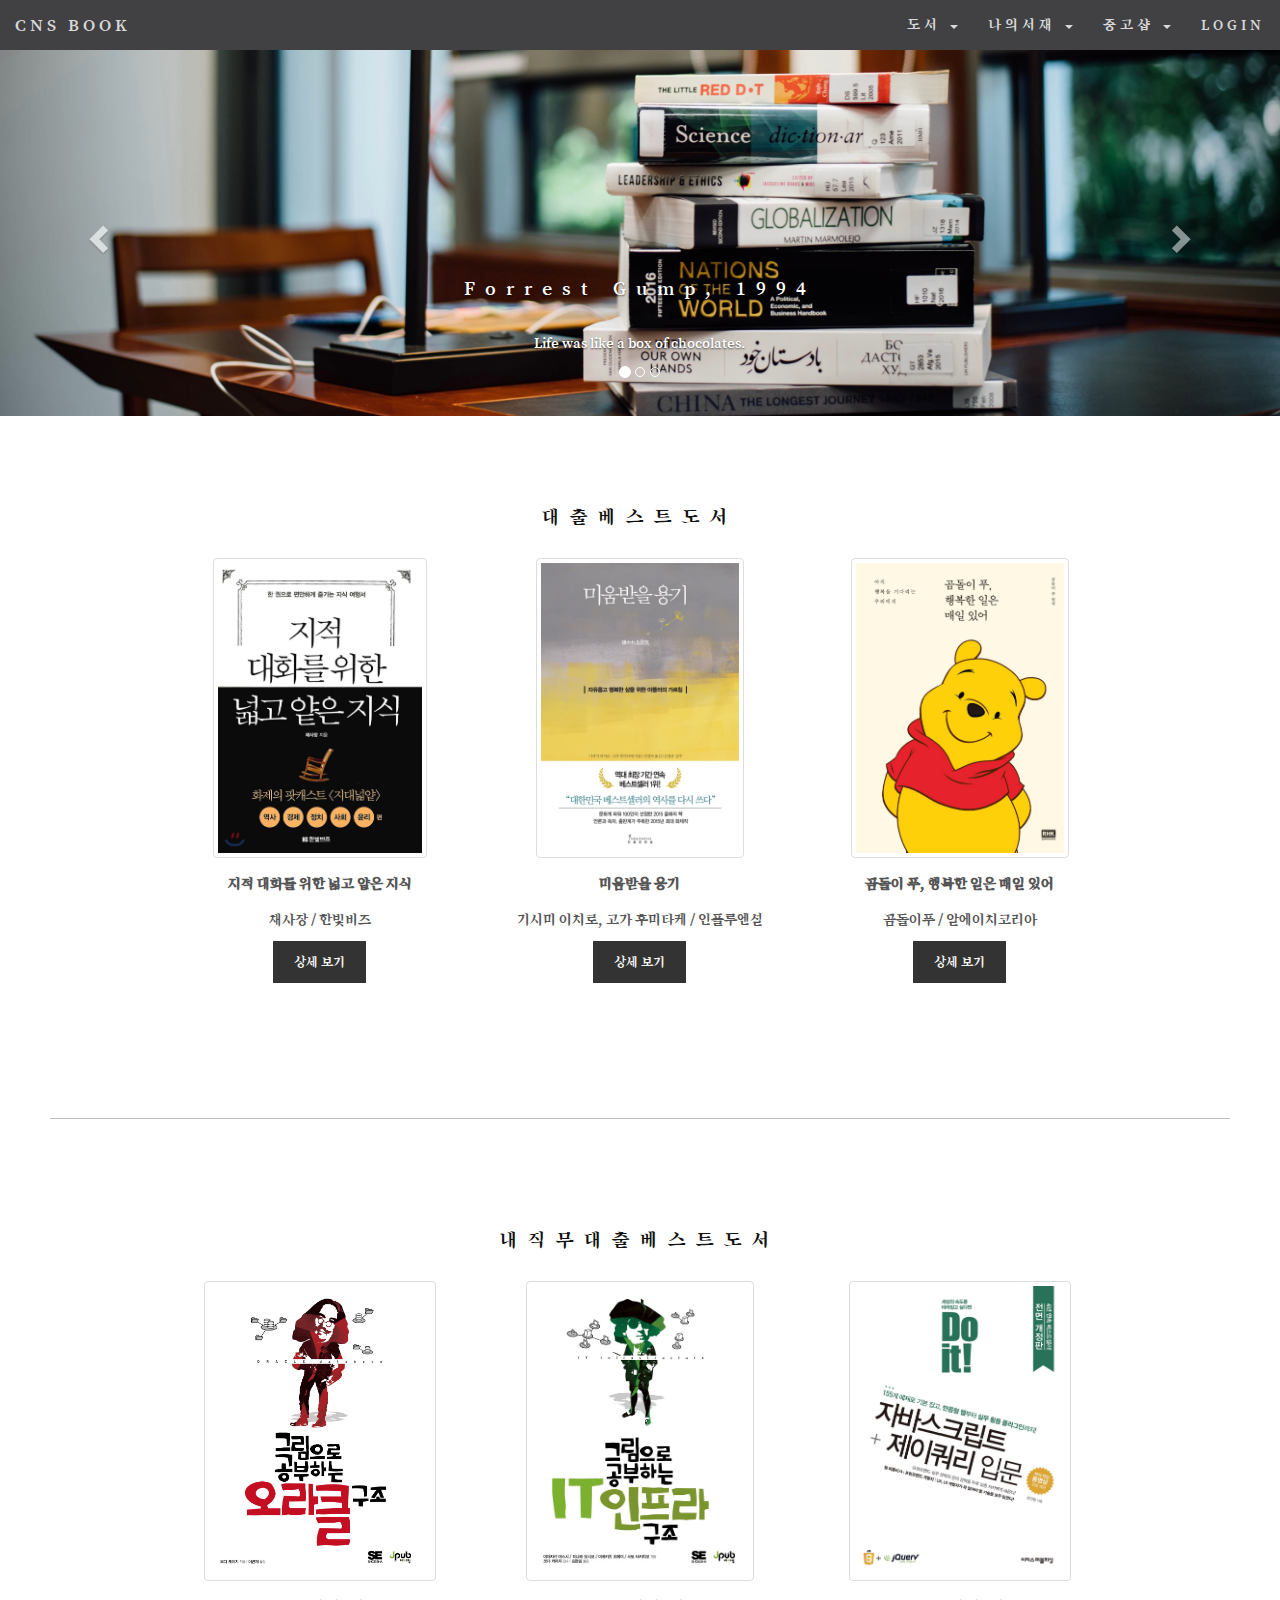
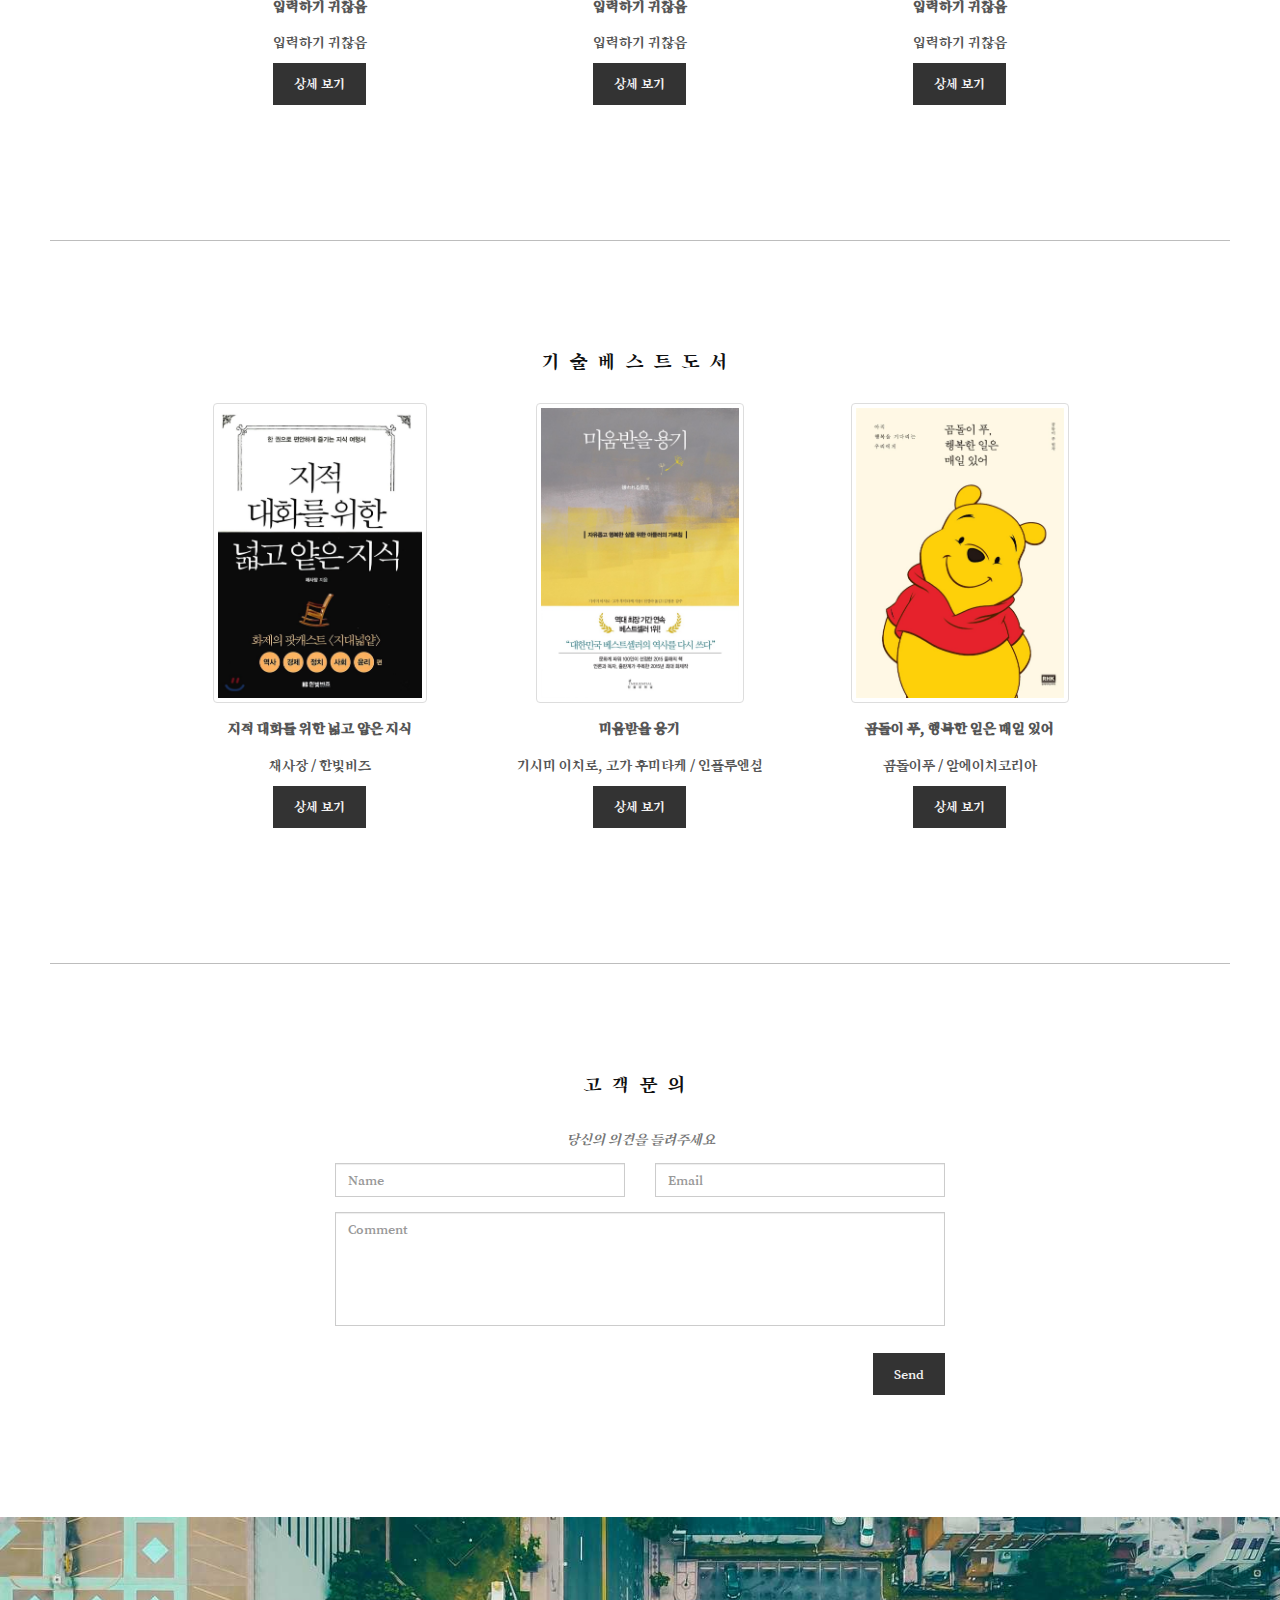
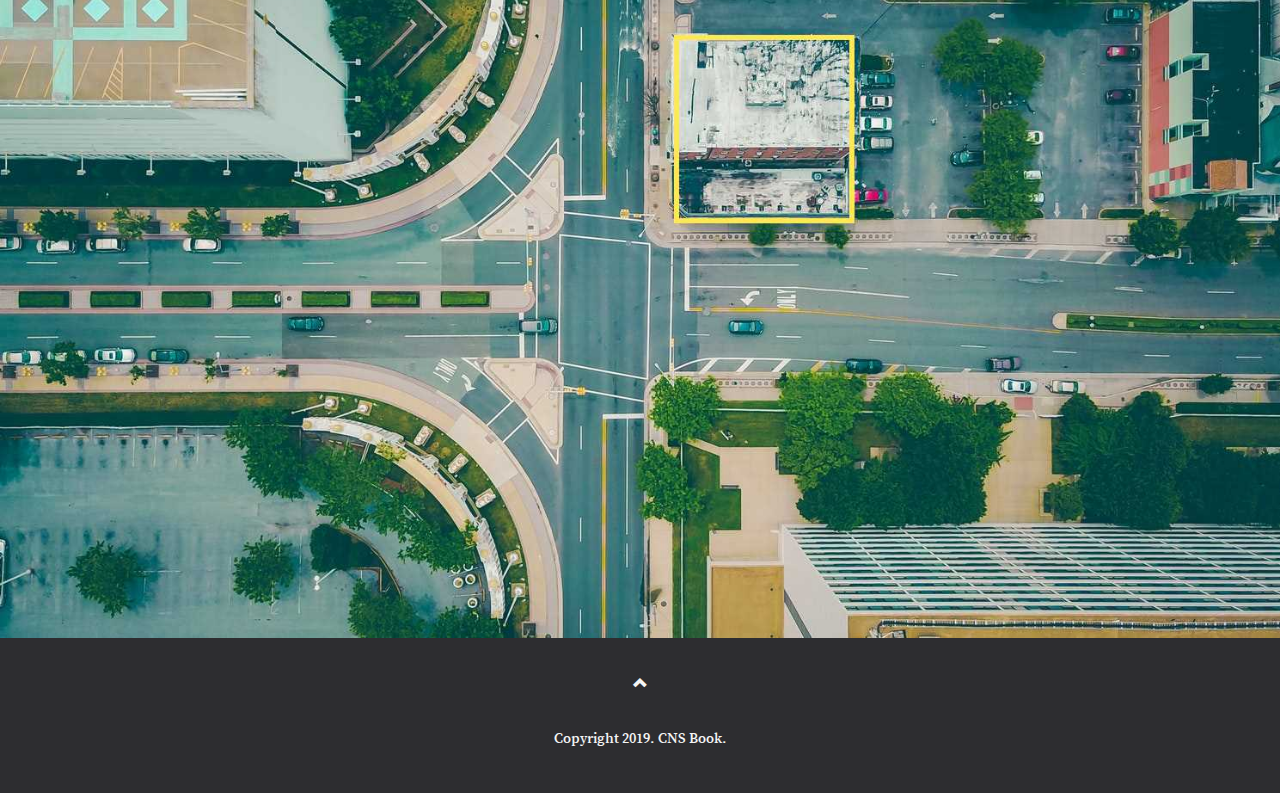
<file: WebContent/index.html>
<!DOCTYPE html>
<html lang="en">

<head>
    <!-- Theme Made By www.w3schools.com - No Copyright -->
    <title>CNS BOOK</title>
    <meta charset="utf-8">
    <meta name="viewport" content="width=device-width, initial-scale=1">
    <link rel="stylesheet" href="https://maxcdn.bootstrapcdn.com/bootstrap/3.4.0/css/bootstrap.min.css">
    <link href="https://fonts.googleapis.com/css?family=Lato" rel="stylesheet" type="text/css">
    <link href="https://fonts.googleapis.com/css?family=Montserrat" rel="stylesheet" type="text/css">
    <link href="https://fonts.googleapis.com/css?family=Song+Myung&amp;subset=korean" rel="stylesheet" type="text/css">
    <script src="https://ajax.googleapis.com/ajax/libs/jquery/3.3.1/jquery.min.js"></script>
    <script src="https://maxcdn.bootstrapcdn.com/bootstrap/3.4.0/js/bootstrap.min.js"></script>
    <link rel="stylesheet" href="css/common.css">
</head>

<body id="myPage" data-spy="scroll" data-target=".navbar" data-offset="50">

    <div id="header"></div>

    <div id="myCarousel" class="carousel slide" data-ride="carousel" style="margin-top:50px">
        <!-- Indicators -->
        <ol class="carousel-indicators">
            <li data-target="#myCarousel" data-slide-to="0" class="active"></li>
            <li data-target="#myCarousel" data-slide-to="1"></li>
            <li data-target="#myCarousel" data-slide-to="2"></li>
        </ol>

        <!-- Wrapper for slides -->
        <div class="carousel-inner" role="listbox">
            <div class="item active">
                <img src="img/carousel1.jpeg" alt="carousel1" width="1200" height="700">
                <div class="carousel-caption">
                    <h3>Forrest Gump, 1994</h3>
                    <p>Life was like a box of chocolates.</p>
                </div>
            </div>

            <div class="item">
                <img src="img/carousel2.jpeg" alt="carousel2" width="1200" height="700">
                <div class="carousel-caption">
                    <h3>The Truman Show, 1998</h3>
                    <p>Good morning, Good afternoon, and Good night!</p>
                </div>
            </div>

            <div class="item">
                <img src="img/carousel3.jpeg" alt="carousel3" width="1200" height="700">
                <div class="carousel-caption">
                    <h3>Notting Hill, 1999</h3>
                    <p>Indefinitely.</p>
                </div>
            </div>
        </div>

        <!-- Left and right controls -->
        <a class="left carousel-control" href="#myCarousel" role="button" data-slide="prev">
            <span class="glyphicon glyphicon-chevron-left" aria-hidden="true"></span>
            <span class="sr-only">Previous</span>
        </a>
        <a class="right carousel-control" href="#myCarousel" role="button" data-slide="next">
            <span class="glyphicon glyphicon-chevron-right" aria-hidden="true"></span>
            <span class="sr-only">Next</span>
        </a>
    </div>

    <!-- Container -->
    <div>
        <div class="container">
            <a href="#" style="text-decoration: none;">
                <h3 class="text-center">대출베스트도서</h3>
            </a>

            <div class="row text-center">
                <div class="col-sm-4">
                    <div class="thumbnail">
                        <img src="img/book1.jpg" alt="book1" width="400" height="300" class="img-fluid img-thumbnail">
                        <p><strong>지적 대화를 위한 넓고 얕은 지식</strong></p>
                        <p>채사장 / 한빛비즈</p>
                        <button class="btn" onclick="location.href='bookDetail.html';">상세 보기</button>
                    </div>
                </div>
                <div class="col-sm-4">
                    <div class="thumbnail">
                        <img src="img/book2.jpg" alt="book2" width="400" height="300" class="img-fluid img-thumbnail">
                        <p><strong>미움받을 용기</strong></p>
                        <p>기시미 이치로, 고가 후미타케 / 인플루엔셜</p>
                        <button class="btn">상세 보기</button>
                    </div>
                </div>
                <div class="col-sm-4">
                    <div class="thumbnail">
                        <img src="img/book3.jpg" alt="book3" width="400" height="300" class="img-fluid img-thumbnail">
                        <p><strong>곰돌이 푸, 행복한 일은 매일 있어</strong></p>
                        <p>곰돌이푸 / 알에이치코리아</p>
                        <button class="btn">상세 보기</button>
                    </div>
                </div>
            </div>
        </div>
    </div>

    <div class="hr">
        <hr>
    </div>


    <!-- Container -->
    <div>
        <div class="container">
            <a href="#" style="text-decoration: none;">
                <h3 class="text-center">내직무대출베스트도서</h3>
            </a>

            <div class="row text-center">
                <div class="col-sm-4">
                    <div class="thumbnail">
                        <img src="img/book4.jpg" alt="book1" width="400" height="300" class="img-fluid img-thumbnail">
                        <p><strong>입력하기 귀찮음</strong></p>
                        <p>입력하기 귀찮음</p>
                        <button class="btn">상세 보기</button>
                    </div>
                </div>
                <div class="col-sm-4">
                    <div class="thumbnail">
                        <img src="img/book5.jpg" alt="book2" width="400" height="300" class="img-fluid img-thumbnail">
                        <p><strong>입력하기 귀찮음</strong></p>
                        <p>입력하기 귀찮음</p>
                        <button class="btn">상세 보기</button>
                    </div>
                </div>
                <div class="col-sm-4">
                    <div class="thumbnail">
                        <img src="img/book6.jpg" alt="book3" width="400" height="300" class="img-fluid img-thumbnail">
                        <p><strong>입력하기 귀찮음</strong></p>
                        <p>입력하기 귀찮음</p>
                        <button class="btn">상세 보기</button>
                    </div>
                </div>
            </div>
        </div>
    </div>

    <div class="hr">
        <hr>
    </div>

    <!-- Container -->
    <div>
        <div class="container">
            <a href="#" style="text-decoration: none;">
                <h3 class="text-center">기술베스트도서</h3>
            </a>

            <div class="row text-center">
                <div class="col-sm-4">
                    <div class="thumbnail">
                        <img src="img/book1.jpg" alt="book1" width="400" height="300" class="img-fluid img-thumbnail">
                        <p><strong>지적 대화를 위한 넓고 얕은 지식</strong></p>
                        <p>채사장 / 한빛비즈</p>
                        <button class="btn">상세 보기</button>
                    </div>
                </div>
                <div class="col-sm-4">
                    <div class="thumbnail">
                        <img src="img/book2.jpg" alt="book2" width="400" height="300" class="img-fluid img-thumbnail">
                        <p><strong>미움받을 용기</strong></p>
                        <p>기시미 이치로, 고가 후미타케 / 인플루엔셜</p>
                        <button class="btn">상세 보기</button>
                    </div>
                </div>
                <div class="col-sm-4">
                    <div class="thumbnail">
                        <img src="img/book3.jpg" alt="book3" width="400" height="300" class="img-fluid img-thumbnail">
                        <p><strong>곰돌이 푸, 행복한 일은 매일 있어</strong></p>
                        <p>곰돌이푸 / 알에이치코리아</p>
                        <button class="btn">상세 보기</button>
                    </div>
                </div>
            </div>
        </div>
    </div>

    <div class="hr">
        <hr>
    </div>

    <!-- Container (Contact Section) -->
    <div id="contact" class="container">
        <h3 class="text-center">고객문의</h3>
        <p class="text-center"><em>당신의 의견을 들려주세요</em></p>

        <div class="row">
            <div class="col-md-2">
            </div>
            <div class="col-md-8">
                <div class="row">
                    <div class="col-sm-6 form-group">
                        <input class="form-control" id="name" name="name" placeholder="Name" type="text" required>
                    </div>
                    <div class="col-sm-6 form-group">
                        <input class="form-control" id="email" name="email" placeholder="Email" type="email" required>
                    </div>
                </div>
                <textarea class="form-control" id="comments" name="comments" placeholder="Comment" rows="5"></textarea>
                <br>
                <div class="row">
                    <div class="col-md-12 form-group">
                        <button class="btn pull-right" type="submit">Send</button>
                    </div>
                </div>
            </div>
            <div class="col-md-2">
            </div>
        </div>
        <br>
    </div>

    <!-- Image of location/map -->
    <img src="map.jpg" class="img-responsive" style="width:100%">

    <!-- Footer -->
    <footer class="text-center">
        <a class="up-arrow" href="#myPage" data-toggle="tooltip" title="TO TOP">
            <span class="glyphicon glyphicon-chevron-up"></span>
        </a><br><br>
        <p>Copyright 2019. CNS Book.</p>
    </footer>

    <script>
        $(document).ready(function () {
            $('#header').load('header.html');

            // Initialize Tooltip
            $('[data-toggle="tooltip"]').tooltip();

            // Add smooth scrolling to all links in navbar + footer link
            $(".navbar a, footer a[href='#myPage']").on('click', function (event) {

                // Make sure this.hash has a value before overriding default behavior
                if (this.hash !== "") {

                    // Prevent default anchor click behavior
                    event.preventDefault();

                    // Store hash
                    var hash = this.hash;

                    // Using jQuery's animate() method to add smooth page scroll
                    // The optional number (900) specifies the number of milliseconds it takes to scroll to the specified area
                    $('html, body').animate({
                        scrollTop: $(hash).offset().top
                    }, 900, function () {

                        // Add hash (#) to URL when done scrolling (default click behavior)
                        window.location.hash = hash;
                    });
                } // End if
            });
        })
    </script>

</body>

</html>
</file>
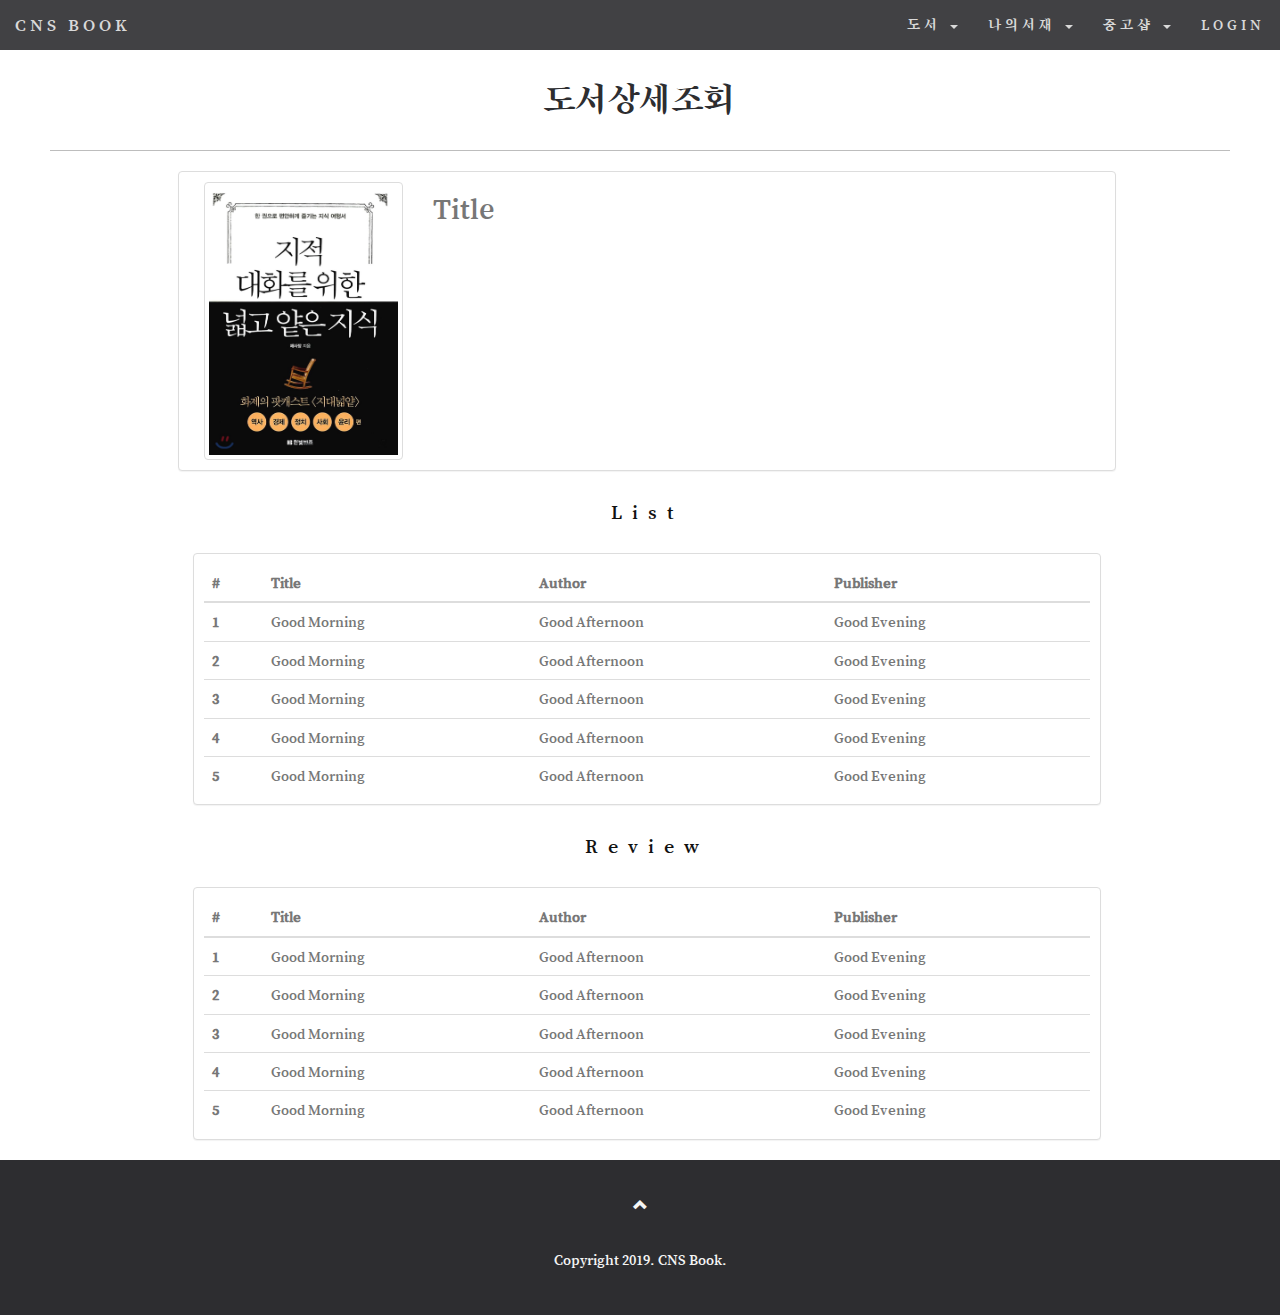
<file: WebContent/bookDetail.html>
<!DOCTYPE html>
<html lang="en">

<head>
    <!-- Theme Made By www.w3schools.com - No Copyright -->
    <title>CNS BOOK</title>
    <meta charset="utf-8">
    <meta name="viewport" content="width=device-width, initial-scale=1">
    <link rel="stylesheet" href="https://maxcdn.bootstrapcdn.com/bootstrap/3.4.0/css/bootstrap.min.css">
    <link href="https://fonts.googleapis.com/css?family=Lato" rel="stylesheet" type="text/css">
    <link href="https://fonts.googleapis.com/css?family=Montserrat" rel="stylesheet" type="text/css">
    <link href="https://fonts.googleapis.com/css?family=Song+Myung&amp;subset=korean" rel="stylesheet" type="text/css">
    <script src="https://ajax.googleapis.com/ajax/libs/jquery/3.3.1/jquery.min.js"></script>
    <script src="https://maxcdn.bootstrapcdn.com/bootstrap/3.4.0/js/bootstrap.min.js"></script>
    <link rel="stylesheet" href="css/common.css">
    <link rel="stylesheet" href="css/custom.css">
</head>

<body id="myPage" data-spy="scroll" data-target=".navbar" data-offset="50">

    <div id="header"></div>

    <!-- Container -->
    <div>
        <div class="container-fluid" style="margin-top: 60px;">
            <h1 class="text-center">도서상세조회</h1>
        </div>
    </div>

    <div class="hr">
        <hr>
    </div>

    <div>
        <div class="container-fluid">
            <div>
                <div class="row col-lg-2"></div>
                <div class="row col-lg-9 panel panel-default">
                    <div class="col-lg-3">
                        <img class="img-thumbnail img-fluid mx-auto" src="./img/book1.jpg" alt="book1">
                    </div>
                    <div class="col-lg-6">
                        <p class="bookTitle">Title</p>
                    </div>
                </div>
                <div class="row col-lg-1"></div>
            </div>
        </div>
        <div class="container-fluid">
            <div>
                <div class="row col-lg-2">

                </div>
                <div class="row col-lg-9">
                    <h3 class="text-center">List</h3>
                    <div class="panel panel-default">
                        <table class="table">
                            <thead>
                                <tr>
                                    <th scope="col">#</th>
                                    <th scope="col">Title</th>
                                    <th scope="col">Author</th>
                                    <th scope="col">Publisher</th>
                                </tr>
                            </thead>
                            <tbody>
                                <tr>
                                    <th scope="row">1</th>
                                    <td>Good Morning</td>
                                    <td>Good Afternoon</td>
                                    <td>Good Evening</td>
                                </tr>
                                <tr>
                                    <th scope="row">2</th>
                                    <td>Good Morning</td>
                                    <td>Good Afternoon</td>
                                    <td>Good Evening</td>
                                </tr>
                                <tr>
                                    <th scope="row">3</th>
                                    <td>Good Morning</td>
                                    <td>Good Afternoon</td>
                                    <td>Good Evening</td>
                                </tr>
                                <tr>
                                    <th scope="row">4</th>
                                    <td>Good Morning</td>
                                    <td>Good Afternoon</td>
                                    <td>Good Evening</td>
                                </tr>
                                <tr>
                                    <th scope="row">5</th>
                                    <td>Good Morning</td>
                                    <td>Good Afternoon</td>
                                    <td>Good Evening</td>
                                </tr>
                            </tbody>
                        </table>
                    </div>
                </div>
                <div class="row col-lg-1">

                </div>
            </div>
        </div>
        <div class="container-fluid">
            <div>
                <div class="row col-lg-2">

                </div>
                <div class="row col-lg-9">
                    <h3 class="text-center">Review</h3>
                    <div class="panel panel-default">
                        <table class="table">
                            <thead>
                                <tr>
                                    <th scope="col">#</th>
                                    <th scope="col">Title</th>
                                    <th scope="col">Author</th>
                                    <th scope="col">Publisher</th>
                                </tr>
                            </thead>
                            <tbody>
                                <tr>
                                    <th scope="row">1</th>
                                    <td>Good Morning</td>
                                    <td>Good Afternoon</td>
                                    <td>Good Evening</td>
                                </tr>
                                <tr>
                                    <th scope="row">2</th>
                                    <td>Good Morning</td>
                                    <td>Good Afternoon</td>
                                    <td>Good Evening</td>
                                </tr>
                                <tr>
                                    <th scope="row">3</th>
                                    <td>Good Morning</td>
                                    <td>Good Afternoon</td>
                                    <td>Good Evening</td>
                                </tr>
                                <tr>
                                    <th scope="row">4</th>
                                    <td>Good Morning</td>
                                    <td>Good Afternoon</td>
                                    <td>Good Evening</td>
                                </tr>
                                <tr>
                                    <th scope="row">5</th>
                                    <td>Good Morning</td>
                                    <td>Good Afternoon</td>
                                    <td>Good Evening</td>
                                </tr>
                            </tbody>
                        </table>
                    </div>
                </div>
                <div class="row col-lg-1">

                </div>
            </div>
        </div>
    </div>

    <!-- Footer -->
    <footer class="text-center">
        <a class="up-arrow" href="#myPage" data-toggle="tooltip" title="TO TOP">
            <span class="glyphicon glyphicon-chevron-up"></span>
        </a><br><br>
        <p>Copyright 2019. CNS Book.</p>
    </footer>

    <script>
        $(document).ready(function () {
            $('#header').load('header.html');

            // Initialize Tooltip
            $('[data-toggle="tooltip"]').tooltip();

            // Add smooth scrolling to all links in navbar + footer link
            $(".navbar a, footer a[href='#myPage']").on('click', function (event) {

                // Make sure this.hash has a value before overriding default behavior
                if (this.hash !== "") {

                    // Prevent default anchor click behavior
                    event.preventDefault();

                    // Store hash
                    var hash = this.hash;

                    // Using jQuery's animate() method to add smooth page scroll
                    // The optional number (900) specifies the number of milliseconds it takes to scroll to the specified area
                    $('html, body').animate({
                        scrollTop: $(hash).offset().top
                    }, 900, function () {

                        // Add hash (#) to URL when done scrolling (default click behavior)
                        window.location.hash = hash;
                    });
                } // End if
            });
        })
    </script>

</body>

</html>
</file>
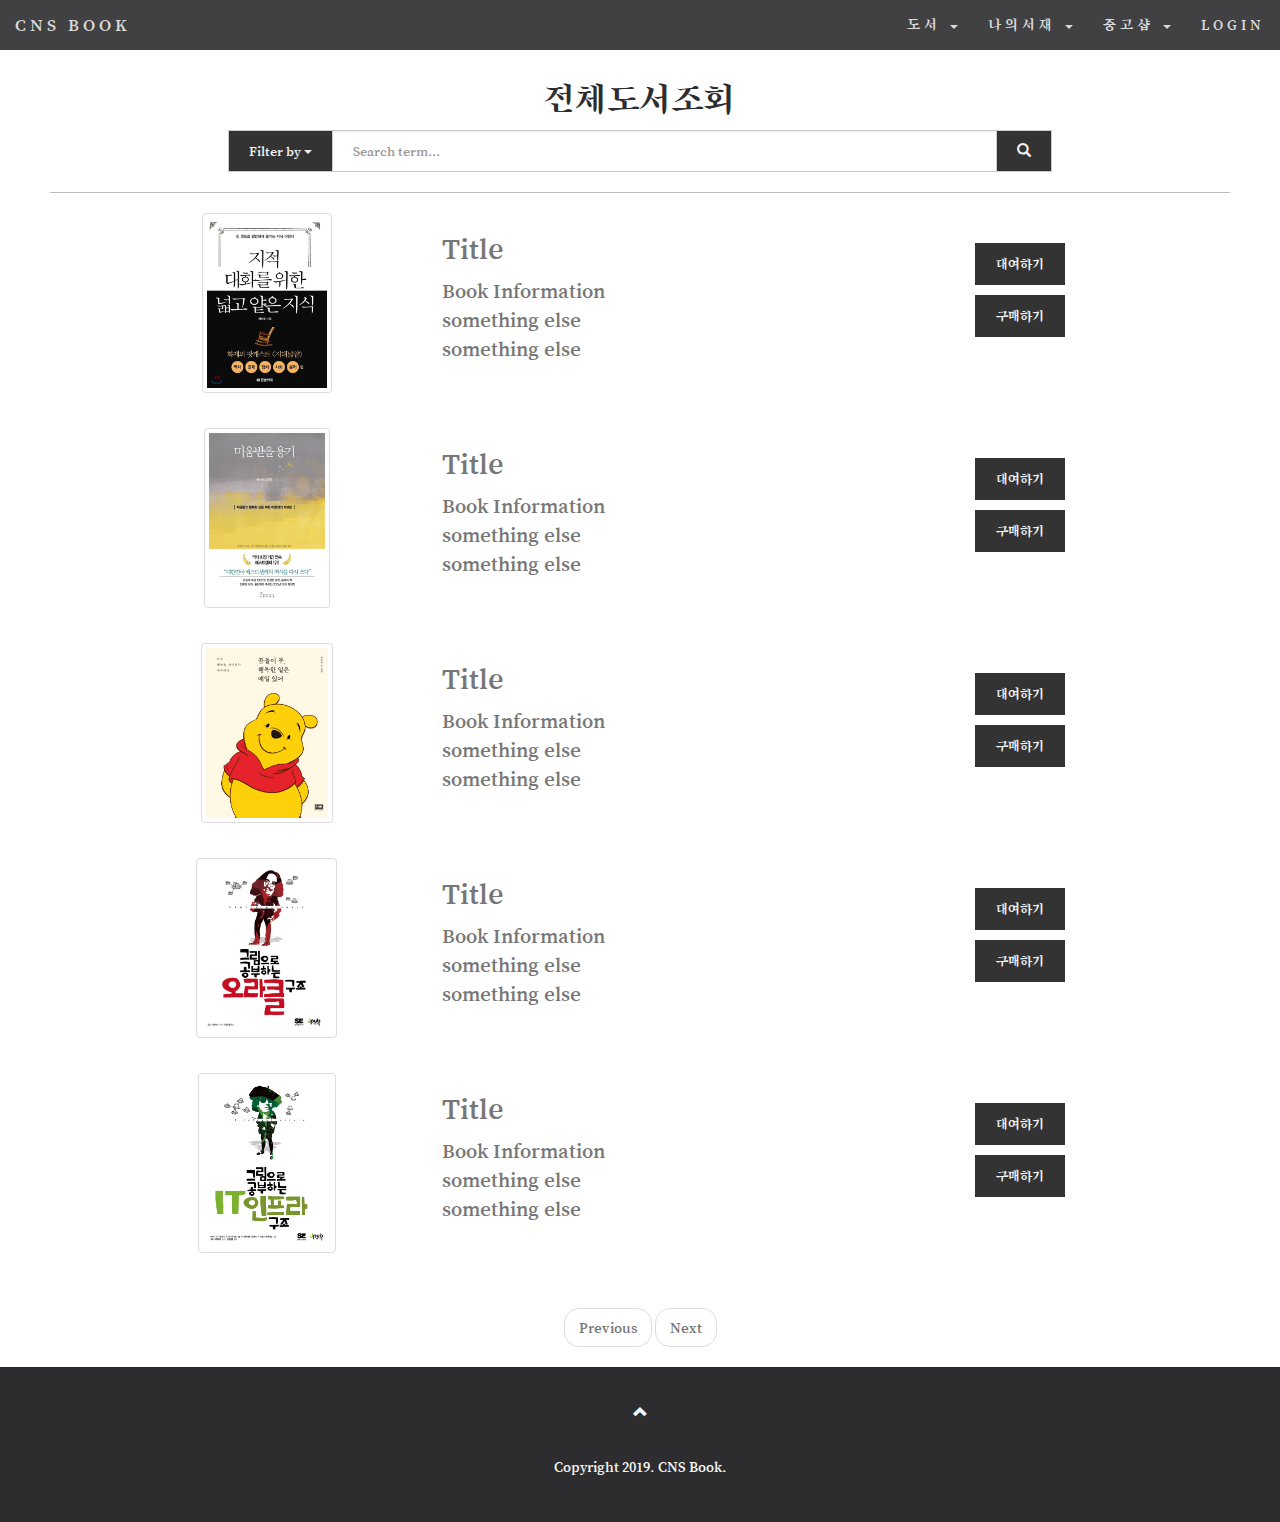
<file: WebContent/bookList.html>
<!DOCTYPE html>
<html lang="en">
<head>
  <!-- Theme Made By www.w3schools.com - No Copyright -->
  <title>전체도서조회</title>
  <meta charset="utf-8">
  <meta name="viewport" content="width=device-width, initial-scale=1">
  <link rel="stylesheet" href="https://maxcdn.bootstrapcdn.com/bootstrap/3.4.0/css/bootstrap.min.css">
  <link href="https://fonts.googleapis.com/css?family=Lato" rel="stylesheet" type="text/css">
  <link href="https://fonts.googleapis.com/css?family=Montserrat" rel="stylesheet" type="text/css">
  <link href="https://fonts.googleapis.com/css?family=Song+Myung&amp;subset=korean" rel="stylesheet" type="text/css">
  <script src="https://ajax.googleapis.com/ajax/libs/jquery/3.3.1/jquery.min.js"></script>
  <script src="https://maxcdn.bootstrapcdn.com/bootstrap/3.4.0/js/bootstrap.min.js"></script>
  <link rel="stylesheet" href="css/common.css">
  <link rel="stylesheet" href="css/custom.css">
</head>
<body id="myPage" data-spy="scroll" data-target=".navbar" data-offset="50">

<div id="header"></div>

<!-- Container -->
<div>
  <div class="container-fluid" style="margin-top: 60px;">
    <h1 class="text-center">전체도서조회</h1>
    
    <div class="row text-center">
      <div class="col-xs-8 col-xs-offset-2">
        <div class="input-group">
                <div class="input-group-btn search-panel">
                    <button type="button" class="btn btn-default dropdown-toggle" data-toggle="dropdown">
                    	<span id="search_concept">Filter by</span> <span class="caret"></span>
                    </button>
                    <ul class="dropdown-menu" role="menu">
                      <li><a href="#contains">전체</a></li>
                      <li><a href="#its_equal">제목</a></li>
                      <li><a href="#greather_than">저자</a></li>
                    </ul>
                </div>
                <input type="hidden" name="search_param" value="all" id="search_param">         
                <input type="text" class="form-control search-input" name="x" placeholder="Search term...">
                <span class="input-group-btn">
                    <button class="btn btn-default" type="button"><span class="glyphicon glyphicon-search"></span></button>
                </span>
        </div>
    </div>
    </div>
  </div>
</div>

<div class="hr">
    <hr>
</div>

<div>
    <div class="container-fluid">
        <!-- row class 반복 -->
        <div class="row">
            <div class="col-lg-1"></div>
            <div class="col-lg-3 thumbnail">
                <img class="img-thumbnail img-fluid mx-auto" src="./img/book1.jpg" alt="book1">
            </div>
            <div class="col-lg-5">
                <h2 class="featurette-heading">Title</h2>
                <p class="lead">Book Information <br>something else <br>something else</p>
            </div>  
            <div class="col-lg-2" style="padding-top: 30px;">
                <p>
                    <button class="btn">대여하기</button>
                </p>
                <p>
                    <button class="btn">구매하기</button>
                </p>             
            </div> 
            <div class="col-lg-1"></div>
        </div>

        <div class="row">
            <div class="col-lg-1"></div>
            <div class="col-lg-3 thumbnail">
                <img class="img-thumbnail img-fluid mx-auto" src="./img/book2.jpg" alt="book1">
            </div>
            <div class="col-lg-5">
                <h2 class="featurette-heading">Title</h2>
                <p class="lead">Book Information <br>something else <br>something else</p>
            </div>  
            <div class="col-lg-2" style="padding-top: 30px;">
                <p>
                    <button class="btn">대여하기</button>
                </p>
                <p>
                    <button class="btn">구매하기</button>
                </p>             
            </div> 
            <div class="col-lg-1"></div>
        </div>
        
        <div class="row">
            <div class="col-lg-1"></div>
            <div class="col-lg-3 thumbnail">
                <img class="img-thumbnail img-fluid mx-auto" src="./img/book3.jpg" alt="book1">
            </div>
            <div class="col-lg-5">
                <h2 class="featurette-heading">Title</h2>
                <p class="lead">Book Information <br>something else <br>something else</p>
            </div>  
            <div class="col-lg-2" style="padding-top: 30px;">
                <p>
                    <button class="btn">대여하기</button>
                </p>
                <p>
                    <button class="btn">구매하기</button>
                </p>             
            </div> 
            <div class="col-lg-1"></div>
        </div>

        <div class="row">
            <div class="col-lg-1"></div>
            <div class="col-lg-3 thumbnail">
                <img class="img-thumbnail img-fluid mx-auto" src="./img/book4.jpg" alt="book1">
            </div>
            <div class="col-lg-5">
                <h2 class="featurette-heading">Title</h2>
                <p class="lead">Book Information <br>something else <br>something else</p>
            </div>  
            <div class="col-lg-2" style="padding-top: 30px;">
                <p>
                    <button class="btn">대여하기</button>
                </p>
                <p>
                    <button class="btn">구매하기</button>
                </p>             
            </div> 
            <div class="col-lg-1"></div>
        </div>

        <div class="row">
            <div class="col-lg-1"></div>
            <div class="col-lg-3 thumbnail">
                <img class="img-thumbnail img-fluid mx-auto" src="./img/book5.jpg" alt="book1">
            </div>
            <div class="col-lg-5">
                <h2 class="featurette-heading">Title</h2>
                <p class="lead">Book Information <br>something else <br>something else</p>
            </div>  
            <div class="col-lg-2" style="padding-top: 30px;">
                <p>
                    <button class="btn">대여하기</button>
                </p>
                <p>
                    <button class="btn">구매하기</button>
                </p>             
            </div> 
            <div class="col-lg-1"></div>
        </div>

        <ul class="pager">
            <li><a href="#">Previous</a></li>
            <li><a href="#">Next</a></li>
        </ul>
    </div>
</div>

<!-- Footer -->
<footer class="text-center">
  <a class="up-arrow" href="#myPage" data-toggle="tooltip" title="TO TOP">
    <span class="glyphicon glyphicon-chevron-up"></span>
  </a><br><br>
  <p>Copyright 2019. CNS Book.</p> 
</footer>

<script>
$(document).ready(function(){
    $('#header').load('header.html');

    $('.search-panel .dropdown-menu').find('a').click(function(e) {
		e.preventDefault();
		var param = $(this).attr("href").replace("#","");
		var concept = $(this).text();
		$('.search-panel span#search_concept').text(concept);
		$('.input-group #search_param').val(param);
	});
  // Initialize Tooltip
  $('[data-toggle="tooltip"]').tooltip(); 
  
  // Add smooth scrolling to all links in navbar + footer link
  $(".navbar a, footer a[href='#myPage']").on('click', function(event) {

    // Make sure this.hash has a value before overriding default behavior
    if (this.hash !== "") {

      // Prevent default anchor click behavior
      event.preventDefault();

      // Store hash
      var hash = this.hash;

      // Using jQuery's animate() method to add smooth page scroll
      // The optional number (900) specifies the number of milliseconds it takes to scroll to the specified area
      $('html, body').animate({
        scrollTop: $(hash).offset().top
      }, 900, function(){
   
        // Add hash (#) to URL when done scrolling (default click behavior)
        window.location.hash = hash;
      });
    } // End if
  });
})
</script>

</body>
</html>
</file>
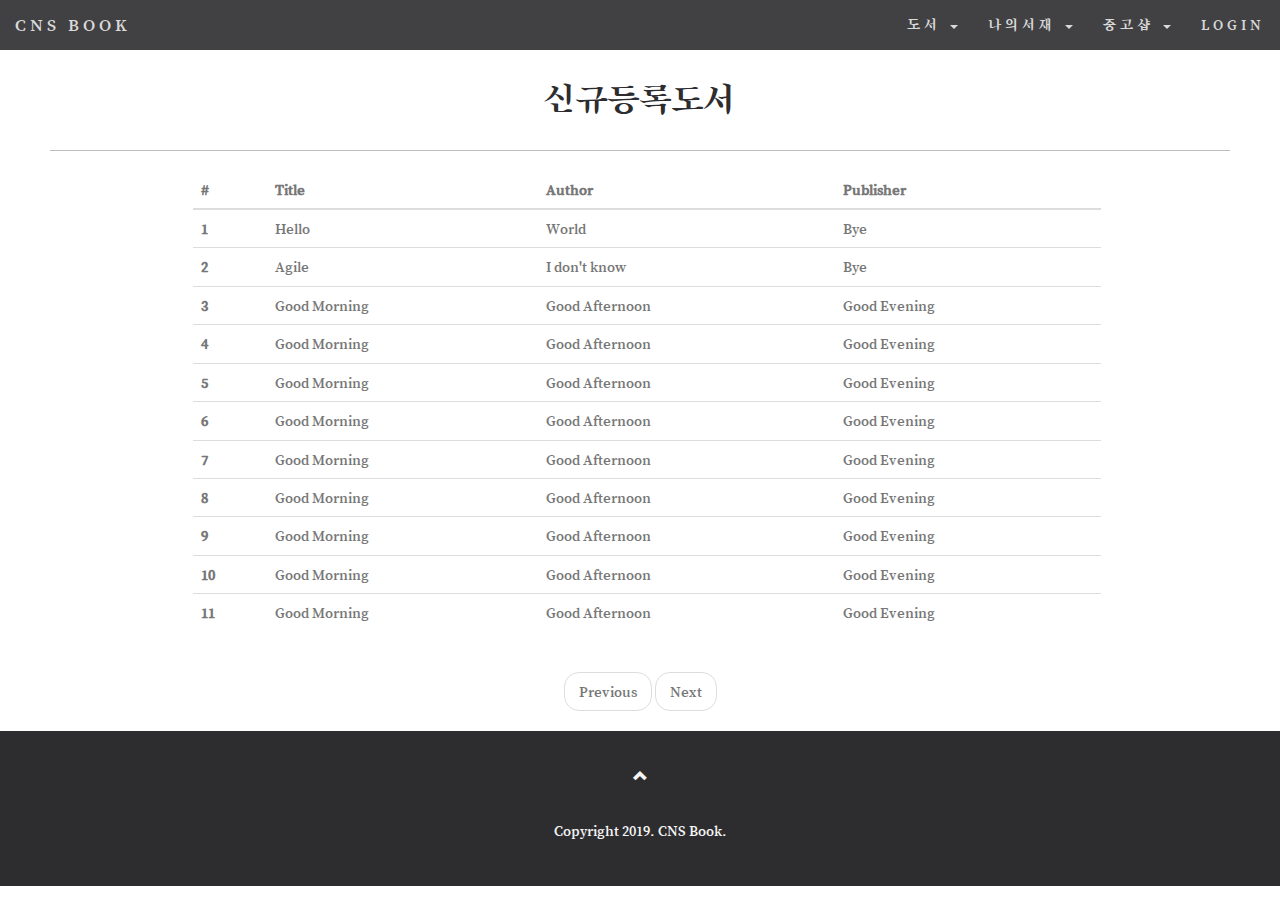
<file: WebContent/bookListShow.html>
<!DOCTYPE html>
<html lang="en">
<head>
  <!-- Theme Made By www.w3schools.com - No Copyright -->
  <title>신규등록도서</title>
  <meta charset="utf-8">
  <meta name="viewport" content="width=device-width, initial-scale=1">
  <link rel="stylesheet" href="https://maxcdn.bootstrapcdn.com/bootstrap/3.4.0/css/bootstrap.min.css">
  <link href="https://fonts.googleapis.com/css?family=Lato" rel="stylesheet" type="text/css">
  <link href="https://fonts.googleapis.com/css?family=Montserrat" rel="stylesheet" type="text/css">
  <link href="https://fonts.googleapis.com/css?family=Song+Myung&amp;subset=korean" rel="stylesheet" type="text/css">
  <script src="https://ajax.googleapis.com/ajax/libs/jquery/3.3.1/jquery.min.js"></script>
  <script src="https://maxcdn.bootstrapcdn.com/bootstrap/3.4.0/js/bootstrap.min.js"></script>
  <link rel="stylesheet" href="css/common.css">
  <link rel="stylesheet" href="css/custom.css">
</head>
<body id="myPage" data-spy="scroll" data-target=".navbar" data-offset="50">

<div id="header"></div>

  <!-- Modal -->
  <div class="modal fade" id="myModal" role="dialog">
    <div class="modal-dialog">
    
      <!-- Modal content-->
      <div class="modal-content">
        <div class="modal-header">
          <button type="button" class="close" data-dismiss="modal">×</button>
          <h4><span class="glyphicon glyphicon-lock"></span> LOGIN</h4>
        </div>
        <div class="modal-body">
          <form role="form">
            <div class="form-group">
              <label for="psw"><span class="glyphicon glyphicon-user"></span> ID</label>
              <input type="text" class="form-control" id="psw" placeholder="아이디를 입력해주세요">
            </div>
            <div class="form-group">
              <label for="usrname"><span class="glyphicon glyphicon-asterisk"></span> Password</label>
              <input type="text" class="form-control" id="usrname" placeholder="비밀번호를 입력해주세요">
            </div>
              <button type="submit" class="btn btn-block">LOGIN 
                <span class="glyphicon glyphicon-ok"></span>
              </button>
          </form>
        </div>
        <div class="modal-footer">
          <button type="submit" class="btn btn-danger btn-default pull-left" data-dismiss="modal">
            <span class="glyphicon glyphicon-remove"></span> Cancel
          </button>
          <p><a href="#">비밀번호 찾기</a></p>
        </div>
      </div>
    </div>
  </div>

<!-- Container -->
<div>
  <div class="container-fluid" style="margin-top: 60px;">
    <h1 class="text-center">신규등록도서</h1>
  </div>
</div>

<div class="hr">
    <hr>
</div>

<div>
    <div class="container-fluid">
        <!-- row class 반복 -->
        <div class="row col-lg-2">
            
        </div>
        <div class="row col-lg-9">
            <table class="table">
            <thead>
                <tr>
                <th scope="col">#</th>
                <th scope="col">Title</th>
                <th scope="col">Author</th>
                <th scope="col">Publisher</th>
                </tr>
            </thead>
            <tbody>
                <tr>
                <th scope="row">1</th>
                <td>Hello</td>
                <td>World</td>
                <td>Bye</td>
                </tr>
                <tr>
                <th scope="row">2</th>
                <td>Agile</td>
                <td>I don't know</td>
                <td>Bye</td>
                </tr>
                <tr>
                <th scope="row">3</th>
                <td>Good Morning</td>
                <td>Good Afternoon</td>
                <td>Good Evening</td>
                </tr>
                <tr>
                <th scope="row">4</th>
                <td>Good Morning</td>
                <td>Good Afternoon</td>
                <td>Good Evening</td>
                </tr>
                <tr>
                <th scope="row">5</th>
                <td>Good Morning</td>
                <td>Good Afternoon</td>
                <td>Good Evening</td>
                </tr>
                <tr>
                <th scope="row">6</th>
                <td>Good Morning</td>
                <td>Good Afternoon</td>
                <td>Good Evening</td>
                </tr>
                <tr>
                <th scope="row">7</th>
                <td>Good Morning</td>
                <td>Good Afternoon</td>
                <td>Good Evening</td>
                </tr>
                <tr>
                <th scope="row">8</th>
                <td>Good Morning</td>
                <td>Good Afternoon</td>
                <td>Good Evening</td>
                </tr>
                <tr>
                <th scope="row">9</th>
                <td>Good Morning</td>
                <td>Good Afternoon</td>
                <td>Good Evening</td>
                </tr>
                <tr>
                <th scope="row">10</th>
                <td>Good Morning</td>
                <td>Good Afternoon</td>
                <td>Good Evening</td>
                </tr>
                <tr>
                <th scope="row">11</th>
                <td>Good Morning</td>
                <td>Good Afternoon</td>
                <td>Good Evening</td>
                </tr>
            </tbody>
            </table>
        </div>
        <div class="row col-lg-1">
            
        </div>
    </div>
            <ul class="pager">
            <li><a href="#">Previous</a></li>
            <li><a href="#">Next</a></li>
        </ul>
</div>

<!-- Footer -->
<footer class="text-center">
  <a class="up-arrow" href="#myPage" data-toggle="tooltip" title="TO TOP">
    <span class="glyphicon glyphicon-chevron-up"></span>
  </a><br><br>
  <p>Copyright 2019. CNS Book.</p> 
</footer>

<script>
$(document).ready(function(){
    $('#header').load('header.html');
  // Initialize Tooltip
  $('[data-toggle="tooltip"]').tooltip(); 
  
  // Add smooth scrolling to all links in navbar + footer link
  $(".navbar a, footer a[href='#myPage']").on('click', function(event) {

    // Make sure this.hash has a value before overriding default behavior
    if (this.hash !== "") {

      // Prevent default anchor click behavior
      event.preventDefault();

      // Store hash
      var hash = this.hash;

      // Using jQuery's animate() method to add smooth page scroll
      // The optional number (900) specifies the number of milliseconds it takes to scroll to the specified area
      $('html, body').animate({
        scrollTop: $(hash).offset().top
      }, 900, function(){
   
        // Add hash (#) to URL when done scrolling (default click behavior)
        window.location.hash = hash;
      });
    } // End if
  });
})
</script>

</body>
</html>
</file>
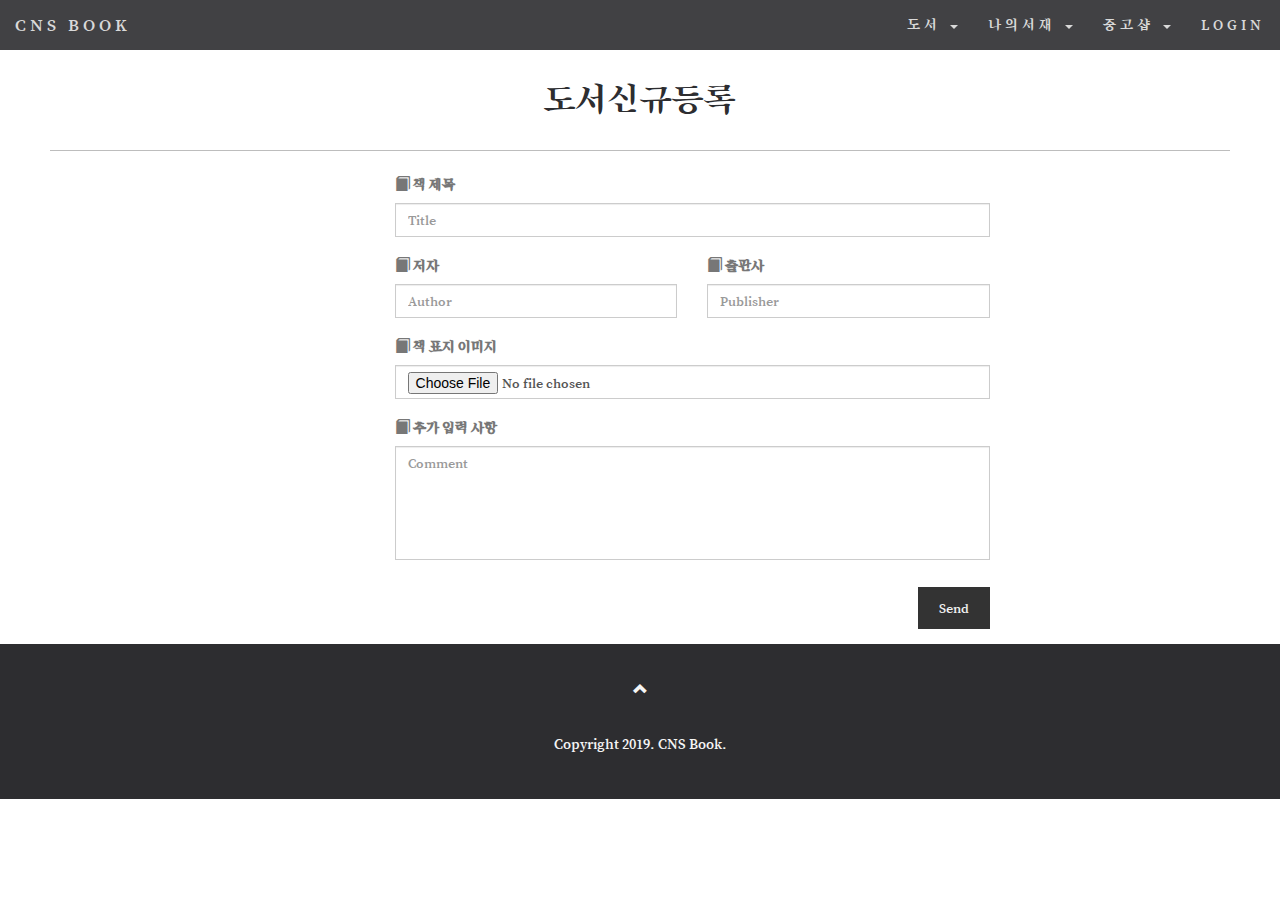
<file: WebContent/bookRegisterForm.html>
<!DOCTYPE html>
<html lang="en">

<head>
    <!-- Theme Made By www.w3schools.com - No Copyright -->
    <title>신규등록도서</title>
    <meta charset="utf-8">
    <meta name="viewport" content="width=device-width, initial-scale=1">
    <link rel="stylesheet" href="https://maxcdn.bootstrapcdn.com/bootstrap/3.4.0/css/bootstrap.min.css">
    <link href="https://fonts.googleapis.com/css?family=Lato" rel="stylesheet" type="text/css">
    <link href="https://fonts.googleapis.com/css?family=Montserrat" rel="stylesheet" type="text/css">
    <link href="https://fonts.googleapis.com/css?family=Song+Myung&amp;subset=korean" rel="stylesheet" type="text/css">
    <script src="https://ajax.googleapis.com/ajax/libs/jquery/3.3.1/jquery.min.js"></script>
    <script src="https://maxcdn.bootstrapcdn.com/bootstrap/3.4.0/js/bootstrap.min.js"></script>
    <link rel="stylesheet" href="css/common.css">
    <link rel="stylesheet" href="css/custom.css">
</head>

<body id="myPage" data-spy="scroll" data-target=".navbar" data-offset="50">

    <div id="header"></div>

    <!-- Container -->
    <div>
        <div class="container-fluid" style="margin-top: 60px;">
            <h1 class="text-center">도서신규등록</h1>
        </div>
    </div>

    <div class="hr">
        <hr>
    </div>

    <div>
        <div class="container-fluid">
            <!-- row class 반복 -->
            <div class="col-lg-2">

            </div>
            <div class="col-lg-9">
                <div class="row">
                    <div class="col-md-2">
                    </div>
                    <div class="col-md-8">
                        <div class="row">
                            <div class="col-sm-12 form-group">
                                <label for="title"><span class="glyphicon glyphicon-book"></span> 책 제목</label>
                                <input class="form-control" id="title" name="title" placeholder="Title" type="text"
                                    required>
                            </div>
                        </div>
                        <div class="row">
                            <div class="col-sm-6 form-group">
                                <label for="author"><span class="glyphicon glyphicon-book"></span> 저자</label>
                                <input class="form-control" id="author" name="author" placeholder="Author" type="text"
                                    required>
                            </div>
                            <div class="col-sm-6 form-group">
                                <label for="publisher"><span class="glyphicon glyphicon-book"></span> 출판사</label>
                                <input class="form-control" id="publisher" name="publisher" placeholder="Publisher" type="text"
                                    required>
                            </div>
                        </div>
                        <div class="row">
                            <div class="col-sm-12 form-group">
                                <label for="imginput"><span class="glyphicon glyphicon-book"></span> 책 표지 이미지</label>
                                <input class="form-control" id="imginput" name="imginput" type="file"
                                    required>
                            </div>
                        </div>
                        <label for="comments"><span class="glyphicon glyphicon-book"></span> 추가 입력 사항</label>
                        <textarea class="form-control" id="comments" name="comments" placeholder="Comment" rows="5"></textarea>
                        <br>
                        <div class="row">
                            <div class="col-md-12 form-group">
                                <button class="btn pull-right" type="submit">Send</button>
                            </div>
                        </div>
                    </div>
                    <div class="col-md-2">
                    </div>
                </div>
            </div>
            <div class="col-lg-1">

            </div>
        </div>
    </div>

    <!-- Footer -->
    <footer class="text-center">
        <a class="up-arrow" href="#myPage" data-toggle="tooltip" title="TO TOP">
            <span class="glyphicon glyphicon-chevron-up"></span>
        </a><br><br>
        <p>Copyright 2019. CNS Book.</p>
    </footer>

    <script>
        $(document).ready(function () {
            $('#header').load('header.html');
            // Initialize Tooltip
            $('[data-toggle="tooltip"]').tooltip();

            // Add smooth scrolling to all links in navbar + footer link
            $(".navbar a, footer a[href='#myPage']").on('click', function (event) {

                // Make sure this.hash has a value before overriding default behavior
                if (this.hash !== "") {

                    // Prevent default anchor click behavior
                    event.preventDefault();

                    // Store hash
                    var hash = this.hash;

                    // Using jQuery's animate() method to add smooth page scroll
                    // The optional number (900) specifies the number of milliseconds it takes to scroll to the specified area
                    $('html, body').animate({
                        scrollTop: $(hash).offset().top
                    }, 900, function () {

                        // Add hash (#) to URL when done scrolling (default click behavior)
                        window.location.hash = hash;
                    });
                } // End if
            });
        })
    </script>

</body>

</html>
</file>
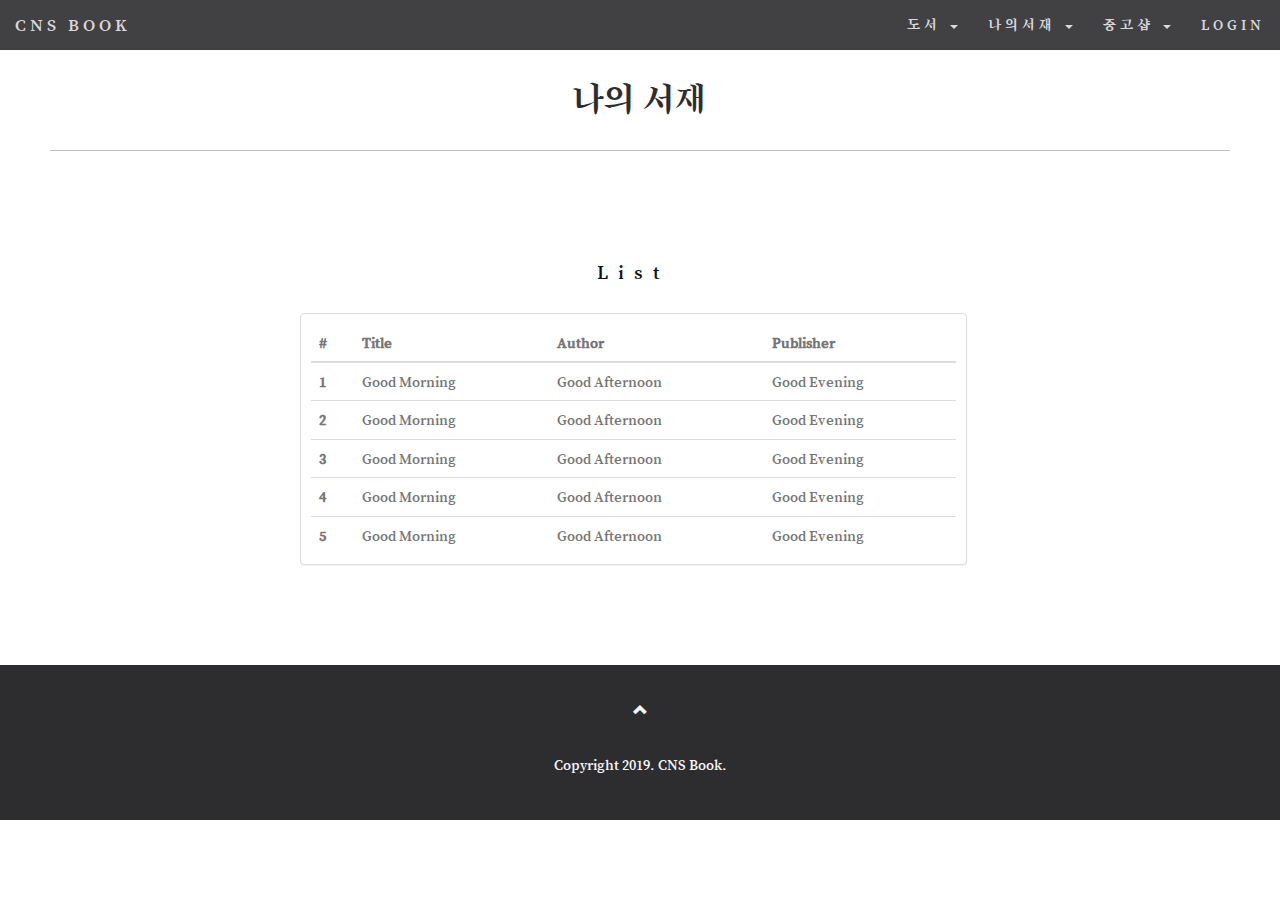
<file: WebContent/myLibrary.html>
<!DOCTYPE html>
<html lang="en">

<head>
    <!-- Theme Made By www.w3schools.com - No Copyright -->
    <title>CNS BOOK</title>
    <meta charset="utf-8">
    <meta name="viewport" content="width=device-width, initial-scale=1">
    <link rel="stylesheet" href="https://maxcdn.bootstrapcdn.com/bootstrap/3.4.0/css/bootstrap.min.css">
    <link href="https://fonts.googleapis.com/css?family=Lato" rel="stylesheet" type="text/css">
    <link href="https://fonts.googleapis.com/css?family=Montserrat" rel="stylesheet" type="text/css">
    <link href="https://fonts.googleapis.com/css?family=Song+Myung&amp;subset=korean" rel="stylesheet" type="text/css">
    <script src="https://ajax.googleapis.com/ajax/libs/jquery/3.3.1/jquery.min.js"></script>
    <script src="https://maxcdn.bootstrapcdn.com/bootstrap/3.4.0/js/bootstrap.min.js"></script>
    <link rel="stylesheet" href="css/common.css">
    <link rel="stylesheet" href="css/custom.css">
</head>

<body id="myPage" data-spy="scroll" data-target=".navbar" data-offset="50">

    <div id="header"></div>
    <!-- Container -->
    <div>
        <div class="container-fluid" style="margin-top: 60px;">
            <h1 class="text-center">나의 서재</h1>
        </div>
    </div>

    <div class="hr">
        <hr>
    </div>


    <div>
        <div class="container">
            <div>
                <div class="row col-lg-2"></div>
                <div class="row col-lg-9">
                    <h3 class="text-center">List</h3>
                    <div class="panel panel-default">
                        <table class="table">
                            <thead>
                                <tr>
                                    <th scope="col">#</th>
                                    <th scope="col">Title</th>
                                    <th scope="col">Author</th>
                                    <th scope="col">Publisher</th>
                                </tr>
                            </thead>
                            <tbody>
                                <tr>
                                    <th scope="row">1</th>
                                    <td>Good Morning</td>
                                    <td>Good Afternoon</td>
                                    <td>Good Evening</td>
                                </tr>
                                <tr>
                                    <th scope="row">2</th>
                                    <td>Good Morning</td>
                                    <td>Good Afternoon</td>
                                    <td>Good Evening</td>
                                </tr>
                                <tr>
                                    <th scope="row">3</th>
                                    <td>Good Morning</td>
                                    <td>Good Afternoon</td>
                                    <td>Good Evening</td>
                                </tr>
                                <tr>
                                    <th scope="row">4</th>
                                    <td>Good Morning</td>
                                    <td>Good Afternoon</td>
                                    <td>Good Evening</td>
                                </tr>
                                <tr>
                                    <th scope="row">5</th>
                                    <td>Good Morning</td>
                                    <td>Good Afternoon</td>
                                    <td>Good Evening</td>
                                </tr>
                            </tbody>
                        </table>
                    </div>
                    <!-- <h3 class="text-center">대출도서조회</h3>
                    <ul class="nav nav-tabs">
                        <li class="active"><a data-toggle="tab" href="#home">Mike</a></li>
                        <li><a data-toggle="tab" href="#menu1">Chandler</a></li>
                        <li><a data-toggle="tab" href="#menu2">Peter</a></li>
                    </ul>

                    <div class="tab-content">
                        <div id="home" class="tab-pane fade in active">
                            <h2>Mike Ross, Manager</h2>
                            <p>Man, we've been on the road for some time now. Looking forward to lorem ipsum.</p>
                        </div>
                        <div id="menu1" class="tab-pane fade">
                            <h2>Chandler Bing, Guitarist</h2>
                            <p>Always a pleasure people! Hope you enjoyed it as much as I did. Could I BE.. any more
                                pleased?</p>
                        </div>
                        <div id="menu2" class="tab-pane fade">
                            <h2>Peter Griffin, Bass player</h2>
                            <p>I mean, sometimes I enjoy the show, but other times I enjoy other things.</p>
                        </div>
                    </div> -->
                </div>
                <div class="row col-lg-1"></div>
            </div>
        </div>
    </div>

    <!-- Footer -->
    <footer class="text-center">
        <a class="up-arrow" href="#myPage" data-toggle="tooltip" title="TO TOP">
            <span class="glyphicon glyphicon-chevron-up"></span>
        </a><br><br>
        <p>Copyright 2019. CNS Book.</p>
    </footer>

    <script>
        $(document).ready(function () {
            $('#header').load('header.html');

            // Initialize Tooltip
            $('[data-toggle="tooltip"]').tooltip();

            // Add smooth scrolling to all links in navbar + footer link
            $(".navbar a, footer a[href='#myPage']").on('click', function (event) {

                // Make sure this.hash has a value before overriding default behavior
                if (this.hash !== "") {

                    // Prevent default anchor click behavior
                    event.preventDefault();

                    // Store hash
                    var hash = this.hash;

                    // Using jQuery's animate() method to add smooth page scroll
                    // The optional number (900) specifies the number of milliseconds it takes to scroll to the specified area
                    $('html, body').animate({
                        scrollTop: $(hash).offset().top
                    }, 900, function () {

                        // Add hash (#) to URL when done scrolling (default click behavior)
                        window.location.hash = hash;
                    });
                } // End if
            });
        })
    </script>

</body>

</html>
</file>
<file: WebContent/css/common.css>
body {
    font: 400 15px/1.8 'Song Myung', Lato, sans-serif;
    color: #777;
  }
  h3, h4 {
    margin: 10px 0 30px 0;
    letter-spacing: 10px;      
    font-size: 20px;
    color: #111;
  }
  .container {
    padding: 80px 120px;
  }
  .person {
    border: 10px solid transparent;
    margin-bottom: 25px;
    width: 80%;
    height: 80%;
    opacity: 0.7;
  }
  .person:hover {
    border-color: #f1f1f1;
  }
  .carousel-inner img {
/*    -webkit-filter: grayscale(90%);
    filter: grayscale(90%); /* make all photos black and white */ 
    width: 100%; /* Set width to 100% */
    margin: auto;
  }
  .carousel-caption h3 {
    color: #fff !important;
  }
  @media (max-width: 600px) {
    .carousel-caption {
      display: none; /* Hide the carousel text when the screen is less than 600 pixels wide */
    }
  }
  .bg-1 {
    background: #2d2d30;
    color: #bdbdbd;
  }
  .bg-1 h3 {color: #fff;}
  .bg-1 p {font-style: italic;}
  .list-group-item:first-child {
    border-top-right-radius: 0;
    border-top-left-radius: 0;
  }
  .list-group-item:last-child {
    border-bottom-right-radius: 0;
    border-bottom-left-radius: 0;
  }
  .thumbnail {
    padding: 0 0 15px 0;
    border: none;
    border-radius: 0;
  }
  .thumbnail p {
    margin-top: 15px;
    color: #555;
  }
  .thumbnail img {
    height: 20em;
    width: auto;
  }

  .btn {
    padding: 10px 20px;
    background-color: #333;
    color: #f1f1f1;
    border-radius: 0;
    transition: .2s;
  }
  .btn:hover, .btn:focus {
    border: 1px solid #333;
    background-color: #fff;
    color: #000;
  }
  .modal-header, h4, .close {
    background-color: #333;
    color: #fff !important;
    text-align: center;
    font-size: 30px;
  }
  .modal-header, .modal-body {
    padding: 40px 50px;
  }
  .nav-tabs li a {
    color: #777;
  }
  #googleMap {
    width: 100%;
    height: 400px;
    -webkit-filter: grayscale(100%);
    filter: grayscale(100%);
  }  
  .navbar {
    font-family: 'Song Myung',Montserrat, sans-serif;
    margin-bottom: 0;
    background-color: #2d2d30;
    border: 0;
    font-size: 15px !important;
    letter-spacing: 4px;
    opacity: 0.9;
  }
  .navbar li a, .navbar .navbar-brand { 
    color: #d5d5d5 !important;
  }
  .navbar-nav li a:hover {
    color: #fff !important;
  }
  .navbar-nav li.active a {
    color: #fff !important;
    background-color: #29292c !important;
  }
  .navbar-default .navbar-toggle {
    border-color: transparent;
  }
  .open .dropdown-toggle {
    color: #fff;
    background-color: #555 !important;
  }
  .dropdown-menu li a {
    color: #000 !important;
  }
  .dropdown-menu li a:hover {
    background-color: #A50034 !important;
  }
  footer {
    background-color: #2d2d30;
    color: #f5f5f5;
    padding: 32px;
  }
  footer a {
    color: #f5f5f5;
  }
  footer a:hover {
    color: #777;
    text-decoration: none;
  }  
  .form-control {
    border-radius: 0;
  }
  textarea {
    resize: none;
  }

  hr {
      border-top: 1px solid #bdbdbd;
  }

  .hr {
      padding-left: 50px;
      padding-right: 50px;
  }

  .search-input {
      padding: 10px 20px;
      height: 42px;
  }

  .pager li a{
      color: #777;
  }
</file>
<file: WebContent/css/custom.css>
@charset "UTF-8";

  .thumbnail img {
    height: 12em;
    width: auto;
  }

  h1 {
      color: #2d2d30;
  }

  .panel {
      padding: 10px;
  }

  .bookTitle {
      font-size: 2em;
  }

  .img-panel {
      padding: 0px;
  }
</file>
